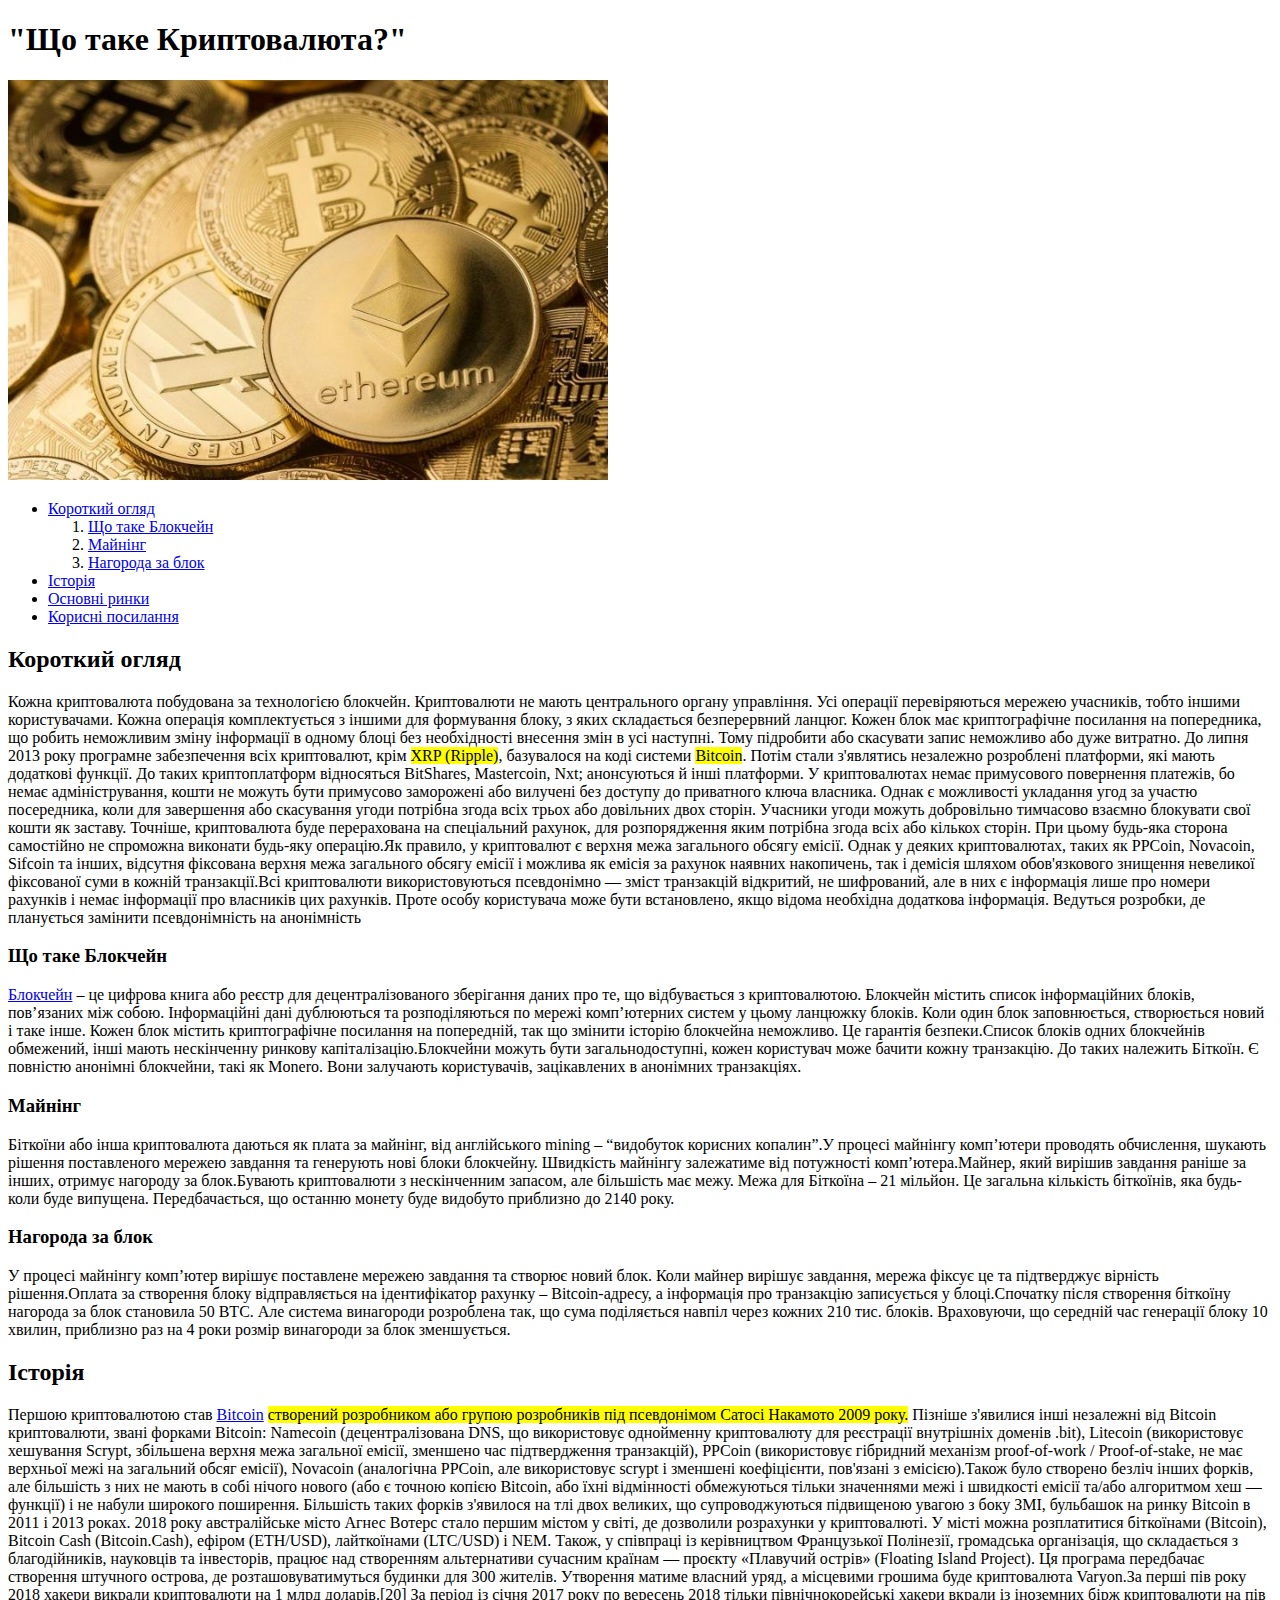
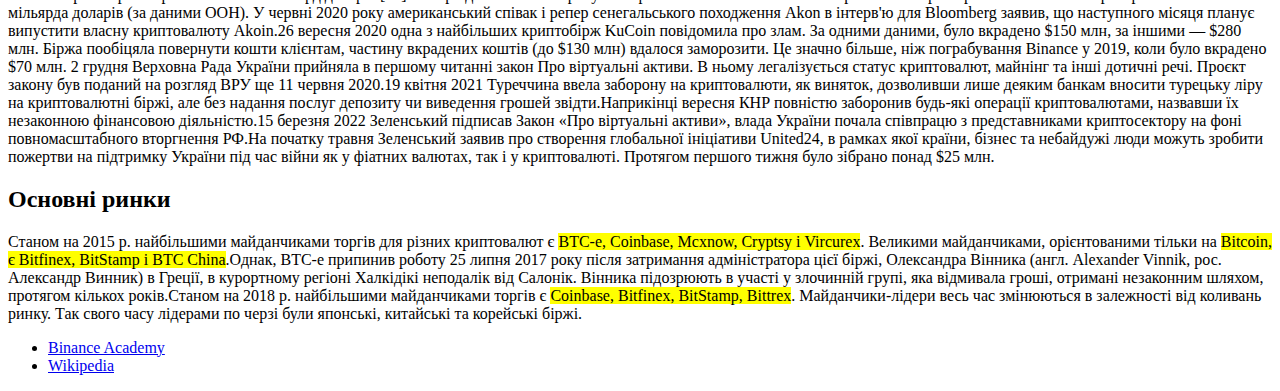
<file: lesson_02/index.html>
<!DOCTYPE html>
<html lang="UA">
<head>
	<meta charset="UTF-8">
	<meta name="viewport" content="width=device-width, initial-scale=1.0">
	<title>Lessons 2 - Знайомство з HTML</title>
</head>
<body>
	<header class="header">
		<div class="header__container">
			<h1 class="header__title">"Що таке Криптовалюта?"</h1>
			<img src="img/logo.jpeg" width="600" alt="logo">
			<nav class="header__nav">
				<ul class="header__nav-menu">
					<li>
						<a href="#shortview" >Короткий огляд</a>
						<ol>
							<li>
								<a href="#blockchain">Що таке Блокчейн</a>
							</li>
							<li>
								<a href="#maining">Майнінг</a>
							</li>
							<li>
								<a href="#forblock">Нагорода за блок</a>
							</li>
						</ol>
					</li>
					<li>
						<a href="#history">Історія</a>
					</li>
					<li>
						<a href="#market">Основні ринки</a>
					</li>
					<li>
						<a href="#footer">Корисні посилання</a>
					</li>
				</ul>
			</nav>
		</div>
	</header>
	<main class="main">
		<div class="main__container">
			<div class="main__text">
				<h2 class="main__text-title" id="shortview">Короткий огляд</h2>
				<p>Кожна криптовалюта побудована за технологією <span>блокчейн</span>. Криптовалюти не мають центрального органу управління. Усі операції перевіряються мережею учасників, тобто іншими користувачами. Кожна операція комплектується з іншими для формування блоку, з яких складається безперервний ланцюг. Кожен блок має криптографічне посилання на попередника, що робить неможливим зміну інформації в одному блоці без необхідності внесення змін в усі наступні. Тому підробити або скасувати запис неможливо або дуже витратно. До липня 2013 року програмне забезпечення всіх криптовалют, крім <mark>XRP (Ripple)</mark>, базувалося на коді системи <mark>Bitcoin</mark>. Потім стали з'являтись незалежно розроблені платформи, які мають додаткові функції. До таких криптоплатформ відносяться BitShares, Mastercoin, Nxt; анонсуються й інші платформи. У криптовалютах немає примусового повернення платежів, бо немає адміністрування, кошти не можуть бути примусово заморожені або вилучені без доступу до приватного ключа власника. Однак є можливості укладання угод за участю посередника, коли для завершення або скасування угоди потрібна згода всіх трьох або довільних двох сторін. Учасники угоди можуть добровільно тимчасово взаємно блокувати свої кошти як заставу. Точніше, криптовалюта буде перерахована на спеціальний рахунок, для розпорядження яким потрібна згода всіх або кількох сторін. При цьому будь-яка сторона самостійно не спроможна виконати будь-яку операцію.Як правило, у криптовалют є верхня межа загального обсягу емісії. Однак у деяких криптовалютах, таких як PPCoin, Novacoin, Sifcoin та інших, відсутня фіксована верхня межа загального обсягу емісії і можлива як емісія за рахунок наявних накопичень, так і демісія шляхом обов'язкового знищення невеликої фіксованої суми в кожній транзакції.Всі криптовалюти використовуються псевдонімно — зміст транзакцій відкритий, не шифрований, але в них є інформація лише про номери рахунків і немає інформації про власників цих рахунків. Проте особу користувача може бути встановлено, якщо відома необхідна додаткова інформація. Ведуться розробки, де планується замінити псевдонімність на анонімність
				</p>
				<div class="main__text-in">
					<h3 class="main__text-title-in" id="blockchain">Що таке Блокчейн</h3>
					<p>
						<a href="https://uk.wikipedia.org/wiki/%D0%91%D0%BB%D0%BE%D0%BA%D1%87%D0%B5%D0%B9%D0%BD" target="_blank">Блокчейн</a> – це цифрова книга або реєстр для децентралізованого зберігання даних про те, що відбувається з криптовалютою. Блокчейн містить список інформаційних блоків, пов’язаних між собою. Інформаційні дані дублюються та розподіляються по мережі комп’ютерних систем у цьому ланцюжку блоків. Коли один блок заповнюється, створюється новий і таке інше. Кожен блок містить криптографічне посилання на попередній, так що змінити історію блокчейна неможливо. Це гарантія безпеки.Список блоків одних блокчейнів обмежений, інші мають нескінченну ринкову капіталізацію.Блокчейни можуть бути загальнодоступні, кожен користувач може бачити кожну транзакцію. До таких належить Біткоїн. Є повністю анонімні блокчейни, такі як Monero. Вони залучають користувачів, зацікавлених в анонімних транзакціях.
					</p>
				</div>
				<div class="main__text-in">
					<h3 class="main__text-title-in" id="maining">Майнінг</h3>
					<p>Біткоїни або інша криптовалюта даються як плата за майнінг, від англійського mining – “видобуток корисних копалин”.У процесі майнінгу комп’ютери проводять обчислення, шукають рішення поставленого мережею завдання та генерують нові блоки блокчейну. Швидкість майнінгу залежатиме від потужності комп’ютера.Майнер, який вирішив завдання раніше за інших, отримує нагороду за блок.Бувають криптовалюти з нескінченним запасом, але більшість має межу. Межа для Біткоїна – 21 мільйон. Це загальна кількість біткоїнів, яка будь-коли буде випущена. Передбачається, що останню монету буде видобуто приблизно до 2140 року.
					</p>
				</div>
				<div class="main__text-in">
					<h3 class="main__text-title-in" id="forblock">Нагорода за блок</h3>
					<p>У процесі майнінгу комп’ютер вирішує поставлене мережею завдання та створює новий блок. Коли майнер вирішує завдання, мережа фіксує це та підтверджує вірність рішення.Оплата за створення блоку відправляється на ідентифікатор рахунку – Bitcoin-адресу, а інформація про транзакцію записується у блоці.Спочатку після створення біткоїну нагорода за блок становила 50 BTC. Але система винагороди розроблена так, що сума поділяється навпіл через кожних 210 тис. блоків. Враховуючи, що середній час генерації блоку 10 хвилин, приблизно раз на 4 роки розмір винагороди за блок зменшується.
					</p>
				</div>
			</div>
			<div class="main__text">
				<h2 class="main__text-title" id="history">Історія</h2>
				<p>
					Першою криптовалютою став <a href="https://uk.wikipedia.org/wiki/%D0%91%D1%96%D1%82%D0%BA%D0%BE%D0%B9%D0%BD" target="_blank">Bitcoin</a> <mark>створений розробником або групою розробників під псевдонімом Сатосі Накамото 2009 року.</mark> Пізніше з'явилися інші незалежні від Bitcoin криптовалюти, звані форками Bitcoin: Namecoin (децентралізована DNS, що використовує однойменну криптовалюту для реєстрації внутрішніх доменів .bit), Litecoin (використовує хешування Scrypt, збільшена верхня межа загальної емісії, зменшено час підтвердження транзакцій), PPCoin (використовує гібридний механізм proof-of-work / Proof-of-stake, не має верхньої межі на загальний обсяг емісії), Novacoin (аналогічна PPCoin, але використовує scrypt і зменшені коефіцієнти, пов'язані з емісією).Також було створено безліч інших форків, але більшість з них не мають в собі нічого нового (або є точною копією Bitcoin, або їхні відмінності обмежуються тільки значеннями межі і швидкості емісії та/або алгоритмом хеш — функції) і не набули широкого поширення. Більшість таких форків з'явилося на тлі двох великих, що супроводжуються підвищеною увагою з боку ЗМІ, бульбашок на ринку Bitcoin в 2011 і 2013 роках. 2018 року австралійське місто Агнес Вотерс стало першим містом у світі, де дозволили розрахунки у криптовалюті. У місті можна розплатитися біт­ко­їнами (Bitcoin), Bitcoin Cash (Bitcoin.​Cash), ефіром (ETH/USD), лайт­коїнами (LTC/USD) і NEM. Також, у співпраці із керівництвом Французької Полінезії, громадська організація, що складається з благодійників, науковців та інвесторів, працює над створенням альтернативи сучасним країнам — проєкту «Плавучий острів» (Floating Island Project). Ця програма передбачає створення штучного острова, де розташовуватимуться будинки для 300 жителів. Утворення матиме власний уряд, а місцевими грошима буде криптовалюта Varyon.За перші пів року 2018 хакери викрали криптовалюти на 1 млрд доларів.[20] За період із січня 2017 року по вересень 2018 тільки північнокорейські хакери вкрали із іноземних бірж криптовалюти на пів мільярда доларів (за даними ООН). У червні 2020 року американський співак і репер сенегальського походження Akon в інтерв'ю для Bloomberg заявив, що наступного місяця планує випустити власну криптовалюту Akoin.26 вересня 2020 одна з найбільших криптобірж KuCoin повідомила про злам. За одними даними, було вкрадено $150 млн, за іншими — $280 млн. Біржа пообіцяла повернути кошти клієнтам, частину вкрадених коштів (до $130 млн) вдалося заморозити. Це значно більше, ніж пограбування Binance у 2019, коли було вкрадено $70 млн. 2 грудня Верховна Рада України прийняла в першому читанні закон Про віртуальні активи. В ньому легалізується статус криптовалют, майнінг та інші дотичні речі. Проєкт закону був поданий на розгляд ВРУ ще 11 червня 2020.19 квітня 2021 Туреччина ввела заборону на криптовалюти, як виняток, дозволивши лише деяким банкам вносити турецьку ліру на криптовалютні біржі, але без надання послуг депозиту чи виведення грошей звідти.Наприкінці вересня КНР повністю заборонив будь-які операції криптовалютами, назвавши їх незаконною фінансовою діяльністю.15 березня 2022 Зеленський підписав Закон «Про віртуальні активи», влада України почала співпрацю з представниками криптосектору на фоні повномасштабного вторгнення РФ.На початку травня Зеленський заявив про створення глобальної ініціативи United24, в рамках якої країни, бізнес та небайдужі люди можуть зробити пожертви на підтримку України під час війни як у фіатних валютах, так і у криптовалюті. Протягом першого тижня було зібрано понад $25 млн.
				</p>
			</div>
			<div class="main__text">
				<h2 class="main__text-title" id="market">Основні ринки</h2>
				<p>
					Станом на 2015 р. найбільшими майданчиками торгів для різних криптовалют є <mark>BTC-e, Coinbase, Mcxnow, Cryptsy і Vircurex</mark>. Великими майданчиками, орієнтованими тільки на <mark>Bitcoin, є Bitfinex, BitStamp і BTC China</mark>.Однак, BTC-e припинив роботу 25 липня 2017 року після затримання адміністратора цієї біржі, Олександра Вінника (англ. Alexander Vinnik, рос. Александр Винник) в Греції, в курортному регіоні Халкідікі неподалік від Салонік. Вінника підозрюють в участі у злочинній групі, яка відмивала гроші, отримані незаконним шляхом, протягом кількох років.Станом на 2018 р. найбільшими майданчиками торгів є <mark>Coinbase, Bitfinex, BitStamp, Bittrex</mark>. Майданчики-лідери весь час змінюються в залежності від коливань ринку. Так свого часу лідерами по черзі були японські, китайські та корейські біржі.
				</p>
			</div>
		</div>
	</main>
	<footer class="footer" id="footer">
		<div class="footer__container">
			<ul class="footer__list">
				<li>
					<a href="https://academy.binance.com/uk/articles/what-is-a-cryptocurrency" target="_blank">Binance Academy</a>
				</li>
				<li>
					<a href="https://uk.wikipedia.org/wiki/%D0%9A%D1%80%D0%B8%D0%BF%D1%82%D0%BE%D0%B2%D0%B0%D0%BB%D1%8E%D1%82%D0%B0" target="_blank"> Wikipedia</a>
				</li>
			</ul>
		</div>
	</footer>
</body>
</html>
</file>
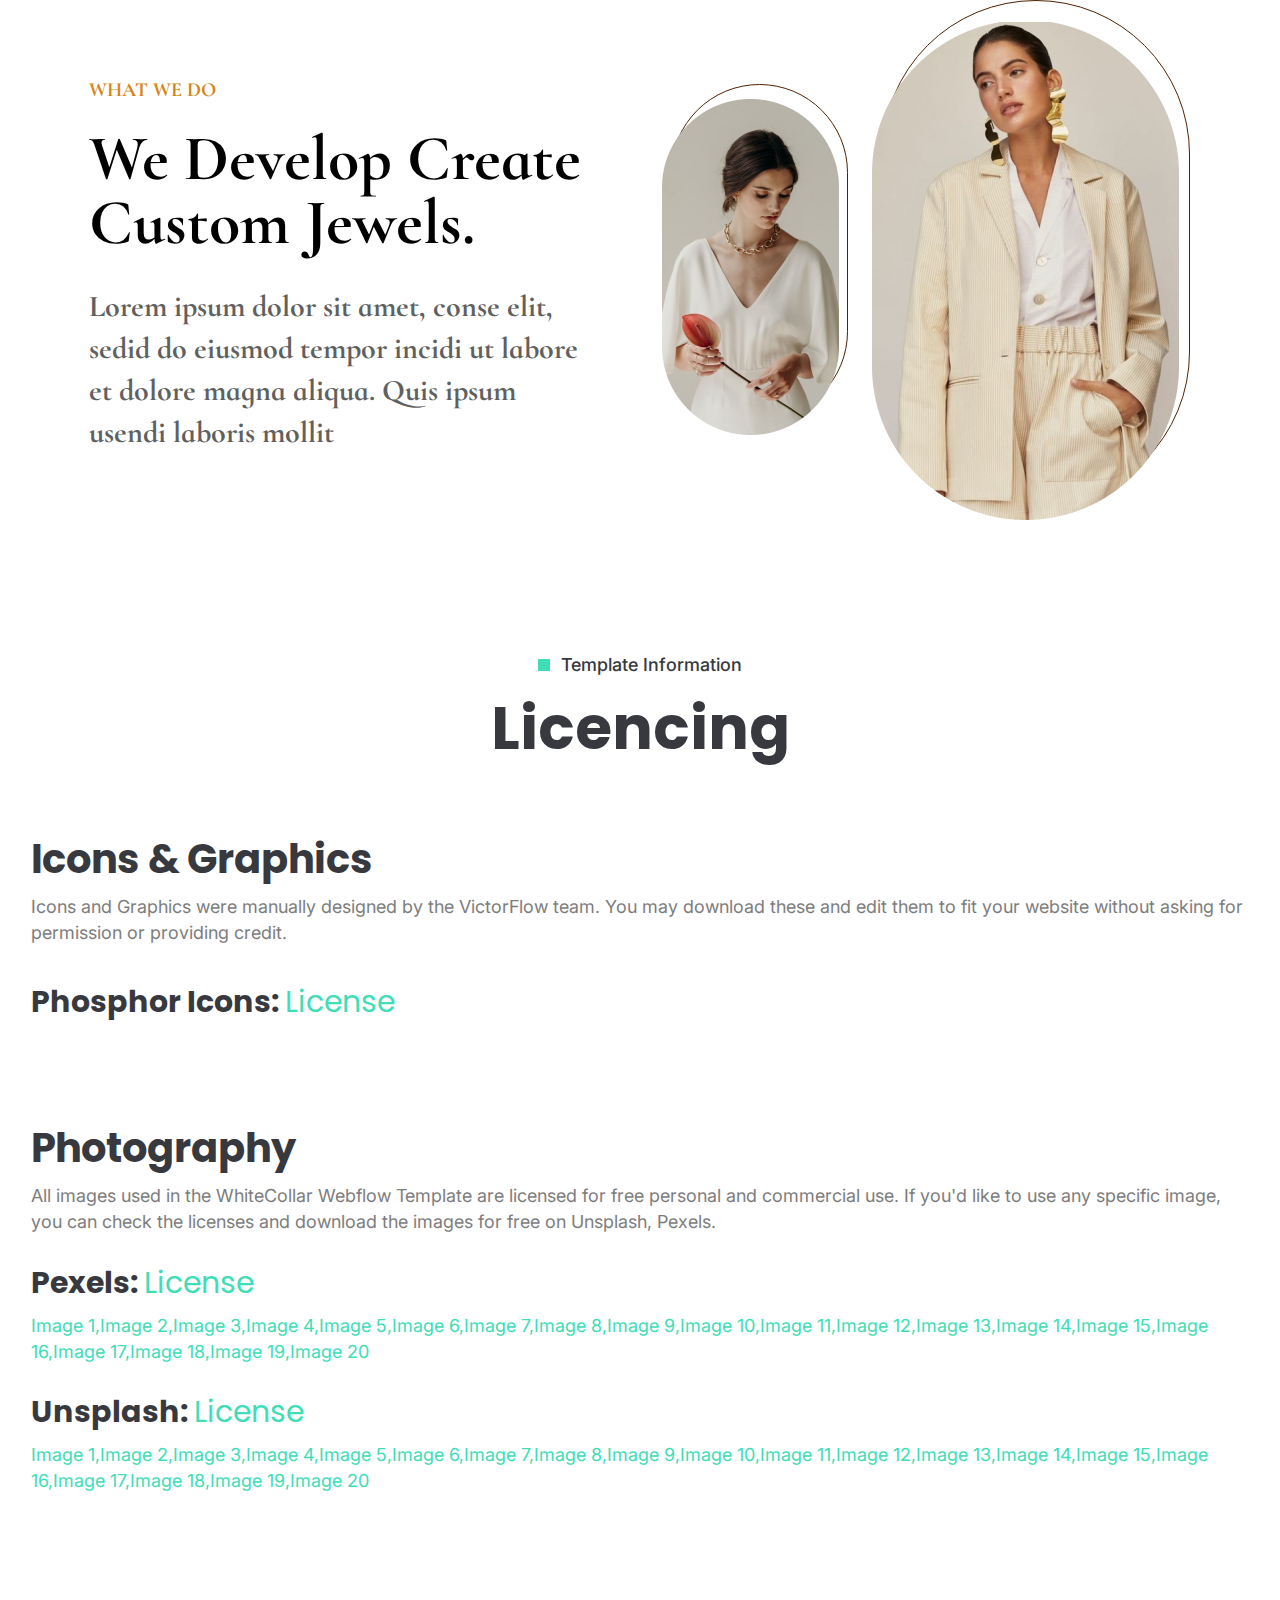
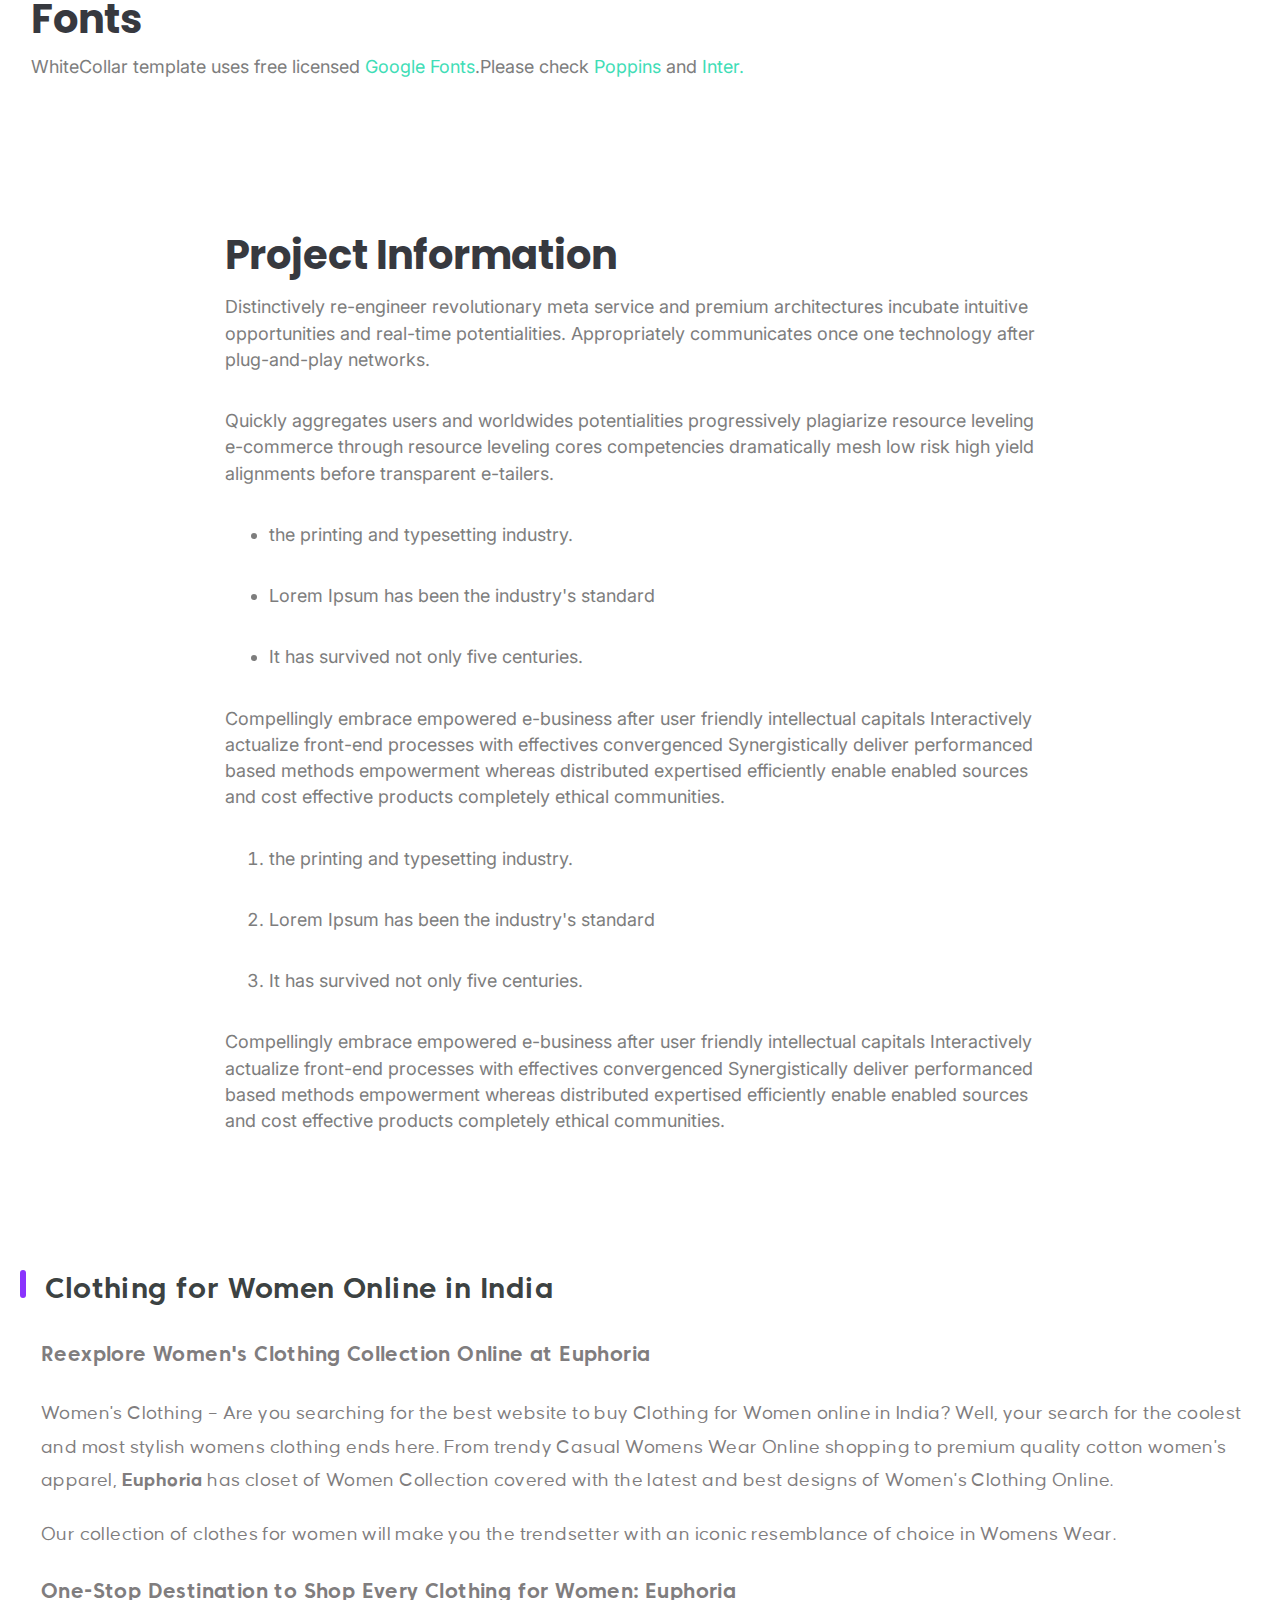
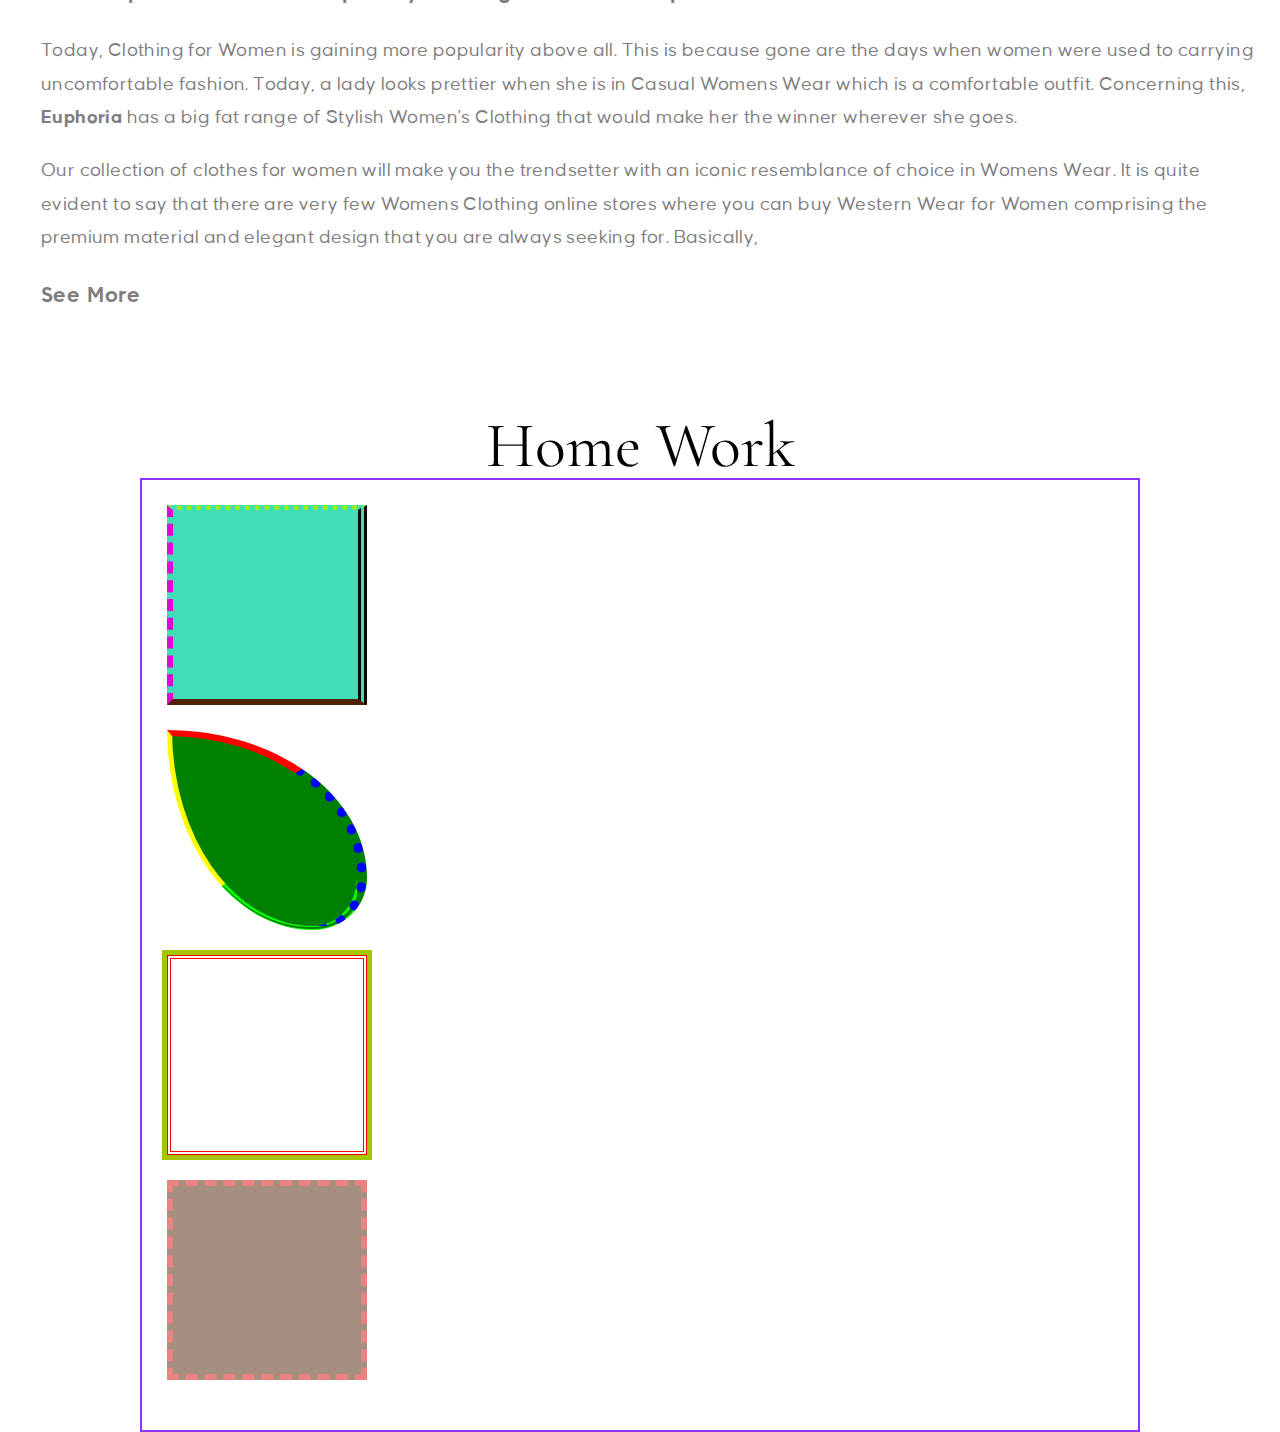
<file: lesson_07/index.html>
<!DOCTYPE html>
<html lang="en">
<head>
	<meta charset="UTF-8">
	<meta name="viewport" content="width=device-width, initial-scale=1.0">
	<link rel="stylesheet" href="css/style.css">
	<title>lesson_07</title>
</head>
<body>
	<header></header>
	<main>
		<!-- part0 -->
		<div class="jewellery">
			<div class="jewelery__content">
				<h2 class="jewellery__subtitle"> WHAT WE DO</h2>
				<h1 class="jewellery__title">We Develop Create Custom Jewels.</h1>
				<div class="jewellery__text">
					<p>
						Lorem ipsum dolor sit amet, conse elit, sedid do eiusmod tempor incidi ut labore et dolore magna aliqua. Quis ipsum usendi laboris mollit
					</p>
				</div>
			</div>
			<div class="jewellery__image">
				<div class="jewellery__image-blocksm">
					<img class="imagesm" src="img/women1.png" alt="women in dress">
				</div>
				<div class="jewellery__image-blockbg">
					<img class="imagebg" src="img/women2.png" alt="women in dress">
				</div>
			</div>
		</div>
		<!-- part1 -->
		<div class="licencing">
			<div class="licencin__box">
				<h4 class="licencing__text">
					 <span class="licencing__color-box"></span>
					 Template Information
					</h4>
				<h1 class="licencing__title">Licencing</h1>
			</div>
			<div class="licencing__section">
					<div class=" licensing__ic-gr">
						<h2 class="licencin__section-title">Icons & Graphics</h2>
						<div class="licencing__section-text">
							<p>Icons and Graphics were manually designed by the VictorFlow team. You may download these and edit them to fit your website without asking for permission or providing credit.
							</p>
						</div>
					</div>
				<h3 class="licencing__section-subtitle">
					Phosphor Icons: <span class="link"> License</span>
				</h3>
			</div>
			<div class="licencing__section">
				<div class="licencing__ph-hy">
					<h2 class="licencin__section-title">Photography</h2>
					<div class="licencing__section-text">
						<p>All images used in the WhiteCollar Webflow Template are licensed for free personal and commercial use. If you'd like to use any specific image, you can check the licenses and download the images for free on Unsplash, Pexels.
						</p>
					</div>
				</div>
				<div class="licencin__section-item">
					<h3 class="licencing__section-subtitle">
						Pexels: <span class="link">License</span>
					</h3>
					<div class="color-text">
						<p>Image 1,Image 2,Image 3,Image 4,Image 5,Image 6,Image 7,Image 8,Image 9,Image 10,Image 11,Image 12,Image 13,Image 14,Image 15,Image 16,Image 17,Image 18,Image 19,Image 20</p>
					</div>
				</div>
				<div class="licencin__section-item">
					<h3 class="licencing__section-subtitle">
						Unsplash: <span class="link">License</span>
					</h3>
					<div class="color-text">
						<p>Image 1,Image 2,Image 3,Image 4,Image 5,Image 6,Image 7,Image 8,Image 9,Image 10,Image 11,Image 12,Image 13,Image 14,Image 15,Image 16,Image 17,Image 18,Image 19,Image 20</p>
				</div>
				</div>
			</div>
			<div class="licencing__section">
				<div class="licencing__font">
					<h2 class="licencin__section-title">Fonts</h2>
						<div class="licencing__section-text">
							<p>WhiteCollar template uses free licensed <a target="_blank" href="" class="link">Google Fonts</a>.Please check <a target="_blank" href="" class="link">Poppins</a> and <a target="_blank" href="" class="link">Inter.</a>
							</p>
						</div>
				</div>
			</div>
		</div>
		<!-- part2 -->
		<div class="project">
			<h1 class="project__title">Project Information</h1>
			<div class="project__content">
				<div class="project__text">
					<p>Distinctively re-engineer revolutionary meta service  and premium architectures incubate intuitive opportunities and real-time potentialities. Appropriately communicates once one technology after plug-and-play networks.</p>
					<p>Quickly aggregates users and worldwides potentialities progressively  plagiarize resource leveling e-commerce through resource leveling cores competencies dramatically mesh low risk high yield alignments before transparent e-tailers.</p>
				</div>
				<ul class="project__list">
					<li class="project__list-item">the printing and typesetting industry.</li>
					<li class="project__list-item">Lorem Ipsum has been the industry's standard</li>
					<li class="project__list-item">It has survived not only five centuries.</li>
				</ul>
				<div class="project__text">
					<p>Compellingly embrace empowered e-business after user friendly intellectual capitals Interactively actualize front-end processes with effectives convergenced Synergistically deliver performanced based methods empowerment whereas distributed expertised efficiently enable enabled sources and cost effective products completely ethical communities.</p>
				</div>
				<ol class="project__list">
					<li class="project__list-item">the printing and typesetting industry.</li>
					<li class="project__list-item">Lorem Ipsum has been the industry's standard</li>
					<li class="project__list-item">It has survived not only five centuries.</li>
				</ol>
				<div class="project__text">
					<p>Compellingly embrace empowered e-business after user friendly intellectual capitals Interactively actualize front-end processes with effectives convergenced Synergistically deliver performanced based methods empowerment whereas distributed expertised efficiently enable enabled sources and cost effective products completely ethical communities.</p>
				</div>
			</div>
		</div>
		<!-- part3 -->
		<div class="clothing">
			<div class="clothing__title">
				<div class="clothing__title-rect"></div>
				<h1 class="clothing__title-text"> Clothing for Women Online in India</h1>
			</div>
			<div class="clothing__content">
				<h2 class="clothing__content-subtitle">Reexplore Women's Clothing Collection Online at Euphoria</h2>
				<div class="clothing__content-text">
					<p>
						Women's Clothing – Are you searching for the best website to buy Clothing for Women online in India? Well, your search for the coolest and most stylish womens clothing ends here. From trendy Casual Womens Wear Online shopping to premium quality cotton women's apparel, <b>Euphoria</b> has closet of Women Collection covered with the latest and best designs of Women's Clothing Online.
					</p>
					<p>
						Our collection of clothes for women will make you the trendsetter with an iconic resemblance of choice in Womens Wear. 
					</p>
				</div>
				<h2 class="clothing__content-subtitle">One-Stop Destination to Shop Every Clothing for Women: Euphoria</h2>
				<div class="clothing__content-text">
					<p>
						Today, Clothing for Women is gaining more popularity above all. This is because gone are the days when women were used to carrying uncomfortable fashion. Today, a lady looks prettier when she is in Casual Womens Wear which is a comfortable outfit. Concerning this, <b>Euphoria</b> has a big fat range of Stylish Women's Clothing that would make her the winner wherever she goes. 
					</p>
					<p>
						Our collection of clothes for women will make you the trendsetter with an iconic resemblance of choice in Womens Wear. It is quite evident to say that there are very few Womens Clothing online stores where you can buy Western Wear for Women comprising the premium material and elegant design that you are always seeking for. Basically, 
					</p>
				</div>
				<a href="#!" class="see-more">See More </a>
			</div>
		</div>
		<!-- hometask -->
		<div class="task">
			<h1 class="task__title"> Home Work</h1>
			<div class="task__content">
				<div class="task__box1"></div>
				<div class="task__box2"></div>
				<div class="task__box3"></div>
				<div class="task__box4"></div>
			</div>
		</div>
	</main>
	<footer></footer>	
</body>
</html>
</file>
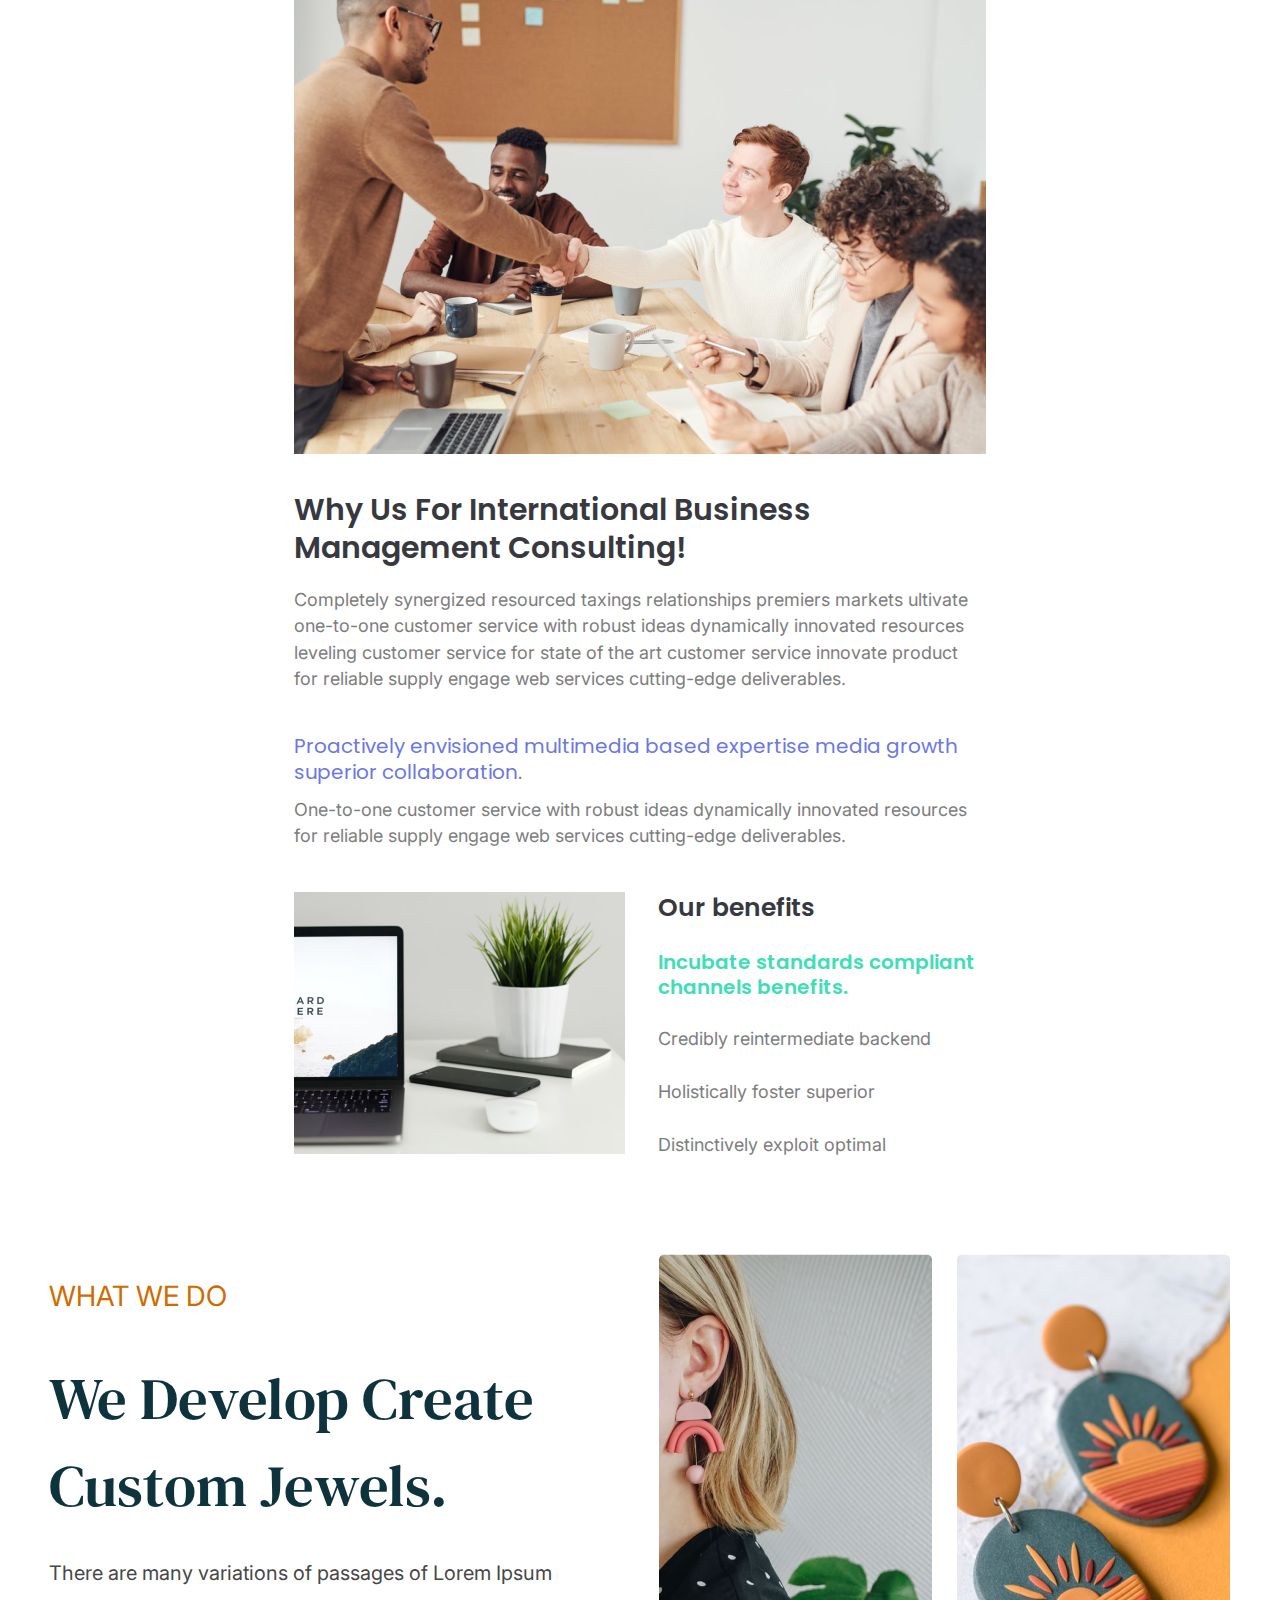
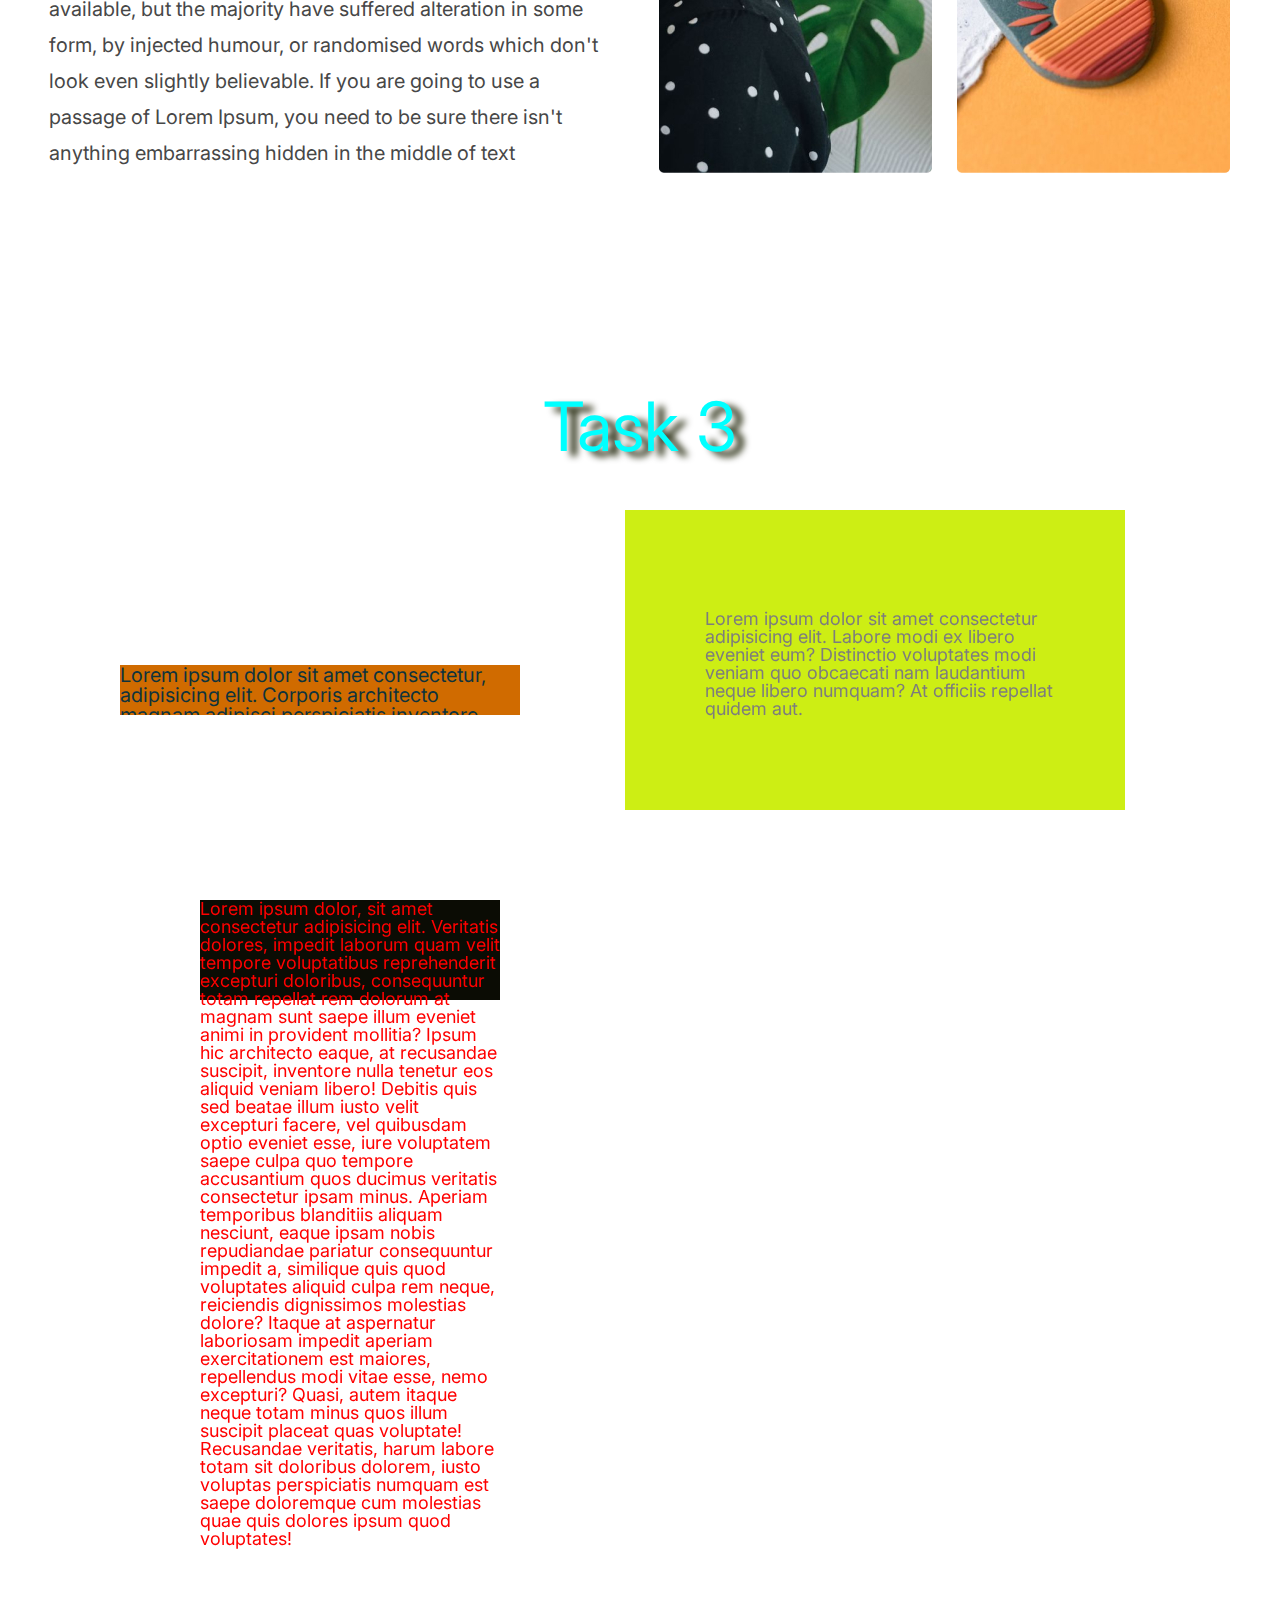
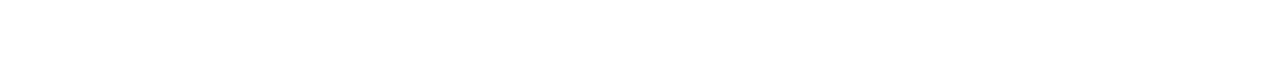
<file: lesson_6/index.html>
<!DOCTYPE html>
<html lang="en">
<head>
	<meta charset="UTF-8">
	<meta name="viewport" content="width=device-width, initial-scale=1.0">
	<link rel="stylesheet" href="css/style.css">
	<title>lesson_06</title>
</head>
<body>
	<header></header>
	<main class="main">
		<div class="task-1">
			<div class="consulting">
				<img src="img/company.jpg" alt="logo" class="consulting__logo">
				<h1 class="consulting__title title">
					Why Us For International Business Management Consulting!
				</h1>
				<div class="consulting__text">
					<p>Completely synergized resourced taxings relationships premiers markets ultivate one-to-one customer service with robust ideas dynamically innovated resources leveling customer service for state of the art customer service innovate product for reliable supply engage web services cutting-edge deliverables.</p>
				</div>
				<h2 class="consulting__subtitle title">
					Proactively envisioned multimedia based expertise media growth superior collaboration.
				</h2>
				<div class="consulting__text">
					<p>One-to-one customer service with robust ideas dynamically innovated resources for reliable supply engage web services cutting-edge deliverables.</p>
				</div>
			</div>
			<div class="about-benefits">
				<img src="img/laptop.jpg" alt="laptop" class="about-benefits-img">
				<div class="benefits">
					<h2 class="benefits__title title">
						Our benefits
					</h2>
					<h3 class="benefits__subtitle title">
						Incubate standards compliant channels benefits.
					</h3>
					<ul class="benefits__list ">
						<li>Credibly reintermediate backend</li>
						<li>Holistically foster superior</li>
						<li>Distinctively exploit optimal</li>
					</ul>
				</div>
			</div>
		</div>
		<div class="task-2">
			<div class="what-we-do">
				<div class="about">
					<h1 class="about__title">
						WHAT WE DO
					</h1>
					<h2 class="about__subtitle">
						We Develop Create Custom Jewels.
					</h2>
					<div class="about__text">
						<p>There are many variations of passages of Lorem Ipsum available, but the majority have suffered alteration in some form, by injected humour, or randomised words which don't look even slightly believable. If you are going to use a passage of Lorem Ipsum, you need to be sure there isn't anything embarrassing hidden in the middle of text</p>
					</div>
				</div>
				<img src="img/01.jpg" alt="first_image" class="about__img1">
				<img src="img/02.jpg" alt="second_image" class="about__img2">
			</div>
		</div>
		<div class="task">
			<h2 class="task__title"> Task 3 </h2>
			<div class="task__exemple-1">
				<p>Lorem ipsum dolor sit amet consectetur, adipisicing elit. Corporis architecto magnam adipisci perspiciatis inventore veniam numquam voluptas, eius pariatur suscipit nam non culpa asperiores ducimus sunt, quasi quae cum unde. Veritatis sint numquam alias optio officia magni quia ipsam unde ad quis, nihil, fuga odio! Voluptas omnis delectus obcaecati perferendis!</p>
			</div>
			<div class="task__exemple-2">
				<p>Lorem ipsum dolor sit amet consectetur adipisicing elit. Labore modi ex libero eveniet eum? Distinctio voluptates modi veniam quo obcaecati nam laudantium neque libero numquam? At officiis repellat quidem aut.</p>
			</div>
			<div class="task__exemple-3">
				<p>Lorem ipsum dolor, sit amet consectetur adipisicing elit. Veritatis dolores, impedit laborum quam velit tempore voluptatibus reprehenderit excepturi doloribus, consequuntur totam repellat rem dolorum at magnam sunt saepe illum eveniet animi in provident mollitia? Ipsum hic architecto eaque, at recusandae suscipit, inventore nulla tenetur eos aliquid veniam libero! Debitis quis sed beatae illum iusto velit excepturi facere, vel quibusdam optio eveniet esse, iure voluptatem saepe culpa quo tempore accusantium quos ducimus veritatis consectetur ipsam minus. Aperiam temporibus blanditiis aliquam nesciunt, eaque ipsam nobis repudiandae pariatur consequuntur impedit a, similique quis quod voluptates aliquid culpa rem neque, reiciendis dignissimos molestias dolore? Itaque at aspernatur laboriosam impedit aperiam exercitationem est maiores, repellendus modi vitae esse, nemo excepturi? Quasi, autem itaque neque totam minus quos illum suscipit placeat quas voluptate! Recusandae veritatis, harum labore totam sit doloribus dolorem, iusto voluptas perspiciatis numquam est saepe doloremque cum molestias quae quis dolores ipsum quod voluptates!</p>
			</div>
		</div>
	</main>
	<footer></footer>	
</body>
</html>
</file>
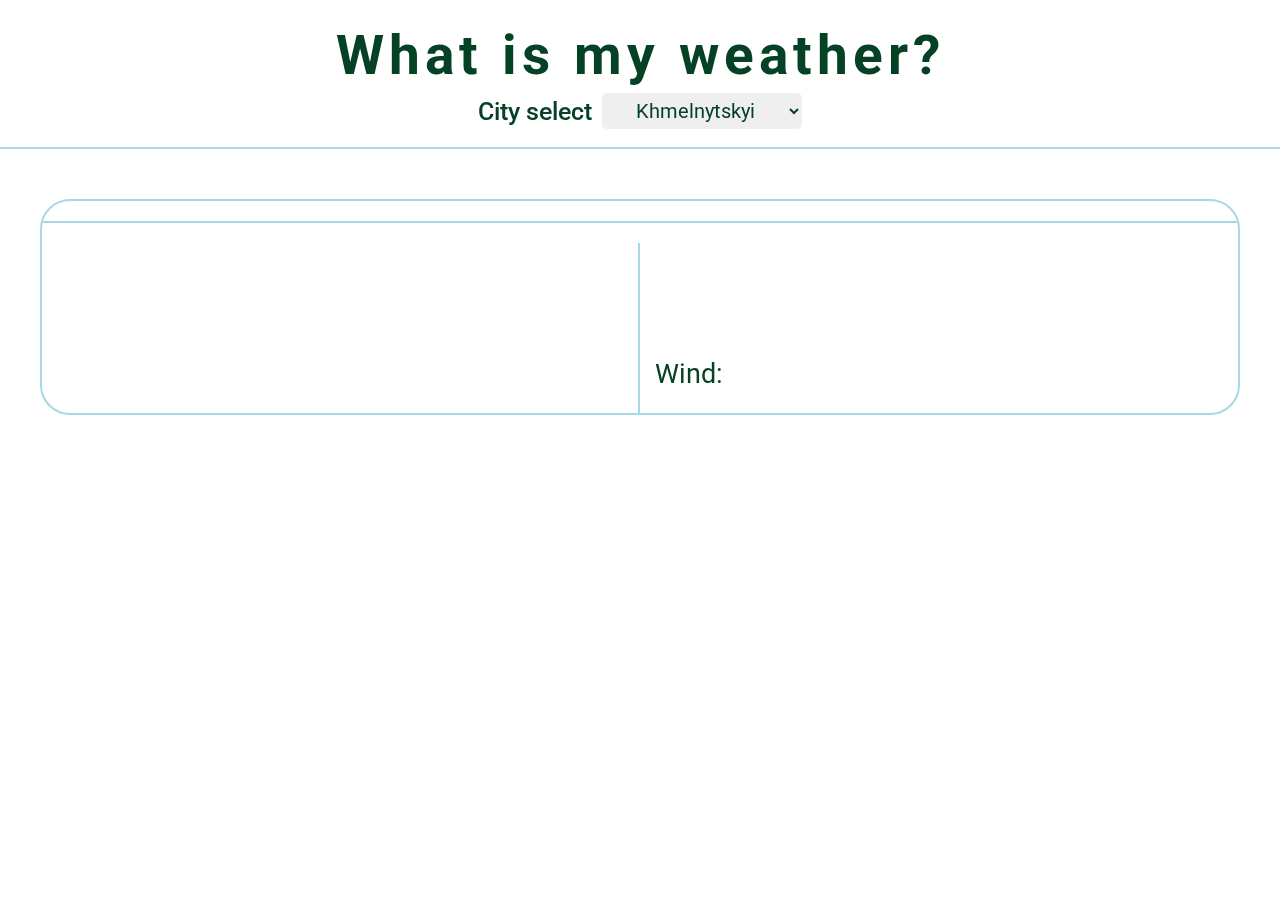
<file: unit_14/index.html>
<!DOCTYPE html>
<html lang="en">

<head>
	<meta charset="UTF-8">
	<meta name="viewport" content="width=device-width, initial-scale=1.0">
	<meta http-equiv="X-UA-Compatible" content="ie=edge">
	<link rel="stylesheet" href="css/style.css">
	<title>Unit 14</title>
</head>

<body class="body">
	<div class="wrapper">
		<header class="header">
			<div class="header__container">
				<h1 class="title">
					What is my weather?
				</h1>
				<div class="select">
					<span>City select</span>
					<select id="city"> </select>
				</div>
			</div>
		</header>
		<main class="main">
			<div class="main__container">
				<div class="weather">
					<h2 class="weather__title"></h2>
					<div class="item">
						<div class="item__temp"></div>
						<div class="item__icon"></div>
						<div class="item__description"></div>
					</div>
					<ul class="data">
						<li class="data__max-temp"></li>
						<li class="data__min-temp"></li>
						<li class="data__humid"></li>
						<li class="data__pressure"></li>
						<li class="data__wind">Wind:
							<div class="wind">
								<div class="wind__speed"></div>
								<div class="wind__deg"></div>
							</div>
						</li>

					</ul>
				</div>

			</div>
		</main>
		<footer class="footer"></footer>
	</div>
	<script src="unit_14.js"></script>
</body>

</html>
</file>
<file: lesson_07/css/style.css>
@import url("reset.css");
@import url("fonts.css");
@import url("https://fonts.googleapis.com/css?family=Inter:regular,500&display=swap");
@import url("https://fonts.googleapis.com/css?family=Poppins:regular,700&display=swap");
@import url("https://fonts.googleapis.com/css?family=Cormorant+Infant:700&display=swap");


/* part0 */

.jewellery {
	font-family: "Cormorant Infant", serif;
	max-width: 1103px;
	margin: 0 auto;
}
.jewelery__content {
	display: inline-block;
	vertical-align: middle;
	margin-right: 75px;
}
.jewellery__subtitle {
	color: #D58417;
	font-size: 20px;
	font-weight: 700;
	text-transform: uppercase;
	margin-bottom: 27px;
}
.jewellery__title {
	font-size: 64px;
	font-weight: 700;
	max-width: 503px;
	margin-bottom: 31px;
}
.jewellery__text {
	color: #606060;
	font-weight: 700;
	font-size: 30px;
	line-height: 1.4;
	max-width: 489px;
}
.jewellery__image {
	display: inline-block;
	max-width: 525px;
	max-height: 520px;
}
.jewellery__image-blocksm {
	display: inline-block;
	width: 177px;
	height: 336px;
	margin-right: 30px;
	border-radius: 235px;
	border: 1px solid #502203;
}	

.jewellery__image-blockbg {
	display: inline-block;
	width: 308px;
	height: 506px;
	border-radius: 235px;
	border: 1px solid #502203;
}

.imagesm {
	vertical-align: middle;
	margin: 0 0 0 -10px;
	padding: 14px 0 ;
}

.imagebg {
	vertical-align: middle;
	margin: 0 0 0 -11px;
	padding: 19px 0 13px 0;
}

/* part1 */

.licencing {
	max-width: 1218px;
	margin: 150px auto;
	font-family: 'Inter', sans-serif;
	font-size: 18px;
	color: #7D7D7D;
}

.licencin__box {
	margin-bottom: 70px;
	text-align: center;
}

.licencing__color-box {
	display: inline-block;
	width: 12px;
	height: 12px;
	background: #40DDB6;
	margin-right: 6px;

}

.licencing__text {
	margin-bottom: 18px;
	font-weight: 500;
	color: #37393F;
}
.licencing__title {
	font-family: 'Poppins', sans-serif;
	color: #37393F;
	font-size: 60px;
	font-weight: 700;
	line-height: 1.21;
}

.licencing__section {
	margin-bottom: 100px;
}

.licensing__ic-gr {
	margin-bottom: 32px;
}


.licencin__section-title {
	font-family: 'Poppins', sans-serif;
	color: #37393F;
	font-size: 40px;
	font-weight: 700;
	line-height: 1.21;
	margin-bottom: 11px;
}
.licencing__section-text {
	line-height: 1.4618;
}

.licencin__section-item {
	margin-top: 24px;
}
.licencing__section-subtitle {
	font-family: 'Poppins', sans-serif;
	color: #37393F;
	font-size: 30px;
	font-weight: 700;
	margin-bottom: 8px;
	line-height: 1.5;
}

.link {
	color: #40DDB6;
	font-weight: 400;
}

.color-text {
	color: #40DDB6;
	line-height: 1.4618;
}

/* part 2 */

.project {
	max-width: 830px;
	margin: 0 auto 100px;
	font-family: 'Inter', sans-serif;
	font-size: 18px;
	color: #7D7D7D;
}
.project__title {
	color: #37393F;
	font-family: 'Poppins', sans-serif;
	font-size: 40px;
	font-weight: 700;
	line-height: 1.27;
	margin-bottom: 13px; 
}
.project__content {
	line-height: 1.46;
}
.project__text  p{
	padding-bottom: 35px;
}

.project__list {
padding-left: 44px;
}

.project__list-item {
	list-style: inherit;
	padding-bottom: 35px;
}

/* part3 */

.clothing {
	font-family: "Causten";
	line-height: 1.67;
	font-size: 20px;
	letter-spacing: 0.4px;
	color: #807D7E;
	margin: 0 auto 100px;
	max-width: 1240px;
}

.clothing__title {
	margin-bottom: 30px;
	vertical-align: top;
}

.clothing__title-text {
	display: inline-block;
	font-family: "CoreSansC-65Bold";
	font-size: 28px;
	font-weight: 600;
	line-height: 1.2;
	color: #3C4242;
}
.clothing__title-rect {
	display: inline-block;
	width: 6px;
	height: 28px;
	border-radius: 10px;
	background: #8A33FD;
	margin-right: 15px;
}

.clothing__content {
	padding-left: 21px;
}

.clothing__content-subtitle {
	font-family: "CoreSansC-65Bold";
	letter-spacing: 0.4px;
	margin-bottom: 25px;
}
.clothing__content-text p{
	letter-spacing: 0.4px;
	padding-bottom: 20px;
}

.clothing__content-text p:last-child {
	padding-bottom: 25px;
}
.see-more {
	color: #807D7E;
	font-family: "CoreSansC-65Bold";
	letter-spacing: 0.4px;
}

.task {
	text-align: center;
	max-width: 1200px;
	margin: 0 auto;
}
.task__title {
	font-family: "Cormorant Infant", serif;
	font-size: 64px;
}
.task__content {
	margin: 0 auto;
	max-width: 1000px;
	border:2px solid #8A33FD;
	padding: 25px;
}
.task__box1 {
	width: 200px;
	height: 200px;
	margin-bottom: 25px;
	border-bottom: 6px solid #502203;
	border-top: 5px dotted #99f10b;
	border-right: 9px double #130801;
	border-left: 6px dashed #df06d4;
	background: #40DDB6;
}
.task__box2 {
	width: 200px;
	height: 200px;
	margin-bottom: 25px;
	border-top: 6px solid red;
	border-right: 10px dotted blue;
	border-bottom: 4px double rgb(11, 252, 3);
	border-left: 5px solid yellow;
	border-radius: 0% 100% 27% 73% / 0% 74% 26% 100% ;
	background: green;
}
.task__box3 {
	width: 200px;
	height: 200px;
	margin-bottom: 25px;
	border: 4px double red;
	outline: 5px solid rgb(168, 196, 9);
	
}
.task__box4 {
	width: 200px;
	height: 200px;
	margin-bottom: 25px;
	border: 6px dashed rgb(221, 7, 7);
	background: #502203;
	opacity: 0.5;
}
</file>
<file: lesson_6/css/style.css>
@import url("reset.css");

@import url("https://fonts.googleapis.com/css?family=Inter:regular&display=swap");
@import url("https://fonts.googleapis.com/css?family=Poppins:600&display=swap");
@import url("https://fonts.googleapis.com/css?family=DM+Serif+Text:regular&display=swap");

body {
	font-family: 'Inter', sans-serif;
	font-size: 18px;
	color: #7D7D7D;
}

.title {
	font-family: 'Poppins', sans-serif;
	color: #37393F;
	line-height: 1.27;
}

/* task-1 */
.task-1 {
	width: 692px;
	margin: 0 auto 100px;
}

.consulting {
	margin-bottom: 40px;
}

.consulting__logo {
	margin-bottom: 37px;

}
.consulting__title {
	font-size: 30px;
	font-weight: 600;
	text-transform: capitalize;
	margin-bottom: 20px;
}

.consulting__text {
	color: #7D7D7D;
	margin-bottom: 42px;
	line-height: 1.4618;
}

.consulting__subtitle {
	color: #6B77E5;
	font-size: 20px;
	margin-bottom: 12px;
}

.about-benefits-img {
	vertical-align: top;
}

.benefits {
	display: inline-block;
	width: 50%;
	padding-left: 28px;
}

.benefits__title {
	font-size: 25px;
	font-weight: 600;
	margin-bottom: 26px;
}
.benefits__subtitle {
	color: #40DDB6;
	font-weight: 600;
	font-size: 20px;
	margin-bottom: 30px;
}

.benefits__list li {
	margin-bottom: 35px;
}

.benefits__list li:last-child {
	margin-bottom: 0;
}
/* task-2 */
.what-we-do {
	margin: 0 auto;
	width: 1182px;
	height: 518px;
}

.about {
	display: inline-block;
	width: 48%;
	margin-right: 38px;
	padding-top: 28px;
}
.about__title {
	font-family: 'Inter', sans-serif;
	color: #D06B00;
	text-transform: uppercase;
	font-size: 28px;
	margin-bottom: 46px;
}
.about__subtitle {
	font-family: 'DM Serif Text', sans-serif;
	font-size: 59px;
	line-height: 1.47;
	color: #0E333D;
	margin-bottom: 25px;
}
.about__text {
	color: #474747;
	line-height: 1.80;
	font-size: 20px;
}
.about__img1 {
	margin-right: 20px;
}

/* task */

.task {
	margin: 100px auto;
	padding: 120px;
}

.task__title {
	margin-bottom: 50px;
	text-align: center;
	text-shadow:10px 5px 7px #1a1f02;
	font-size: 68px;
	color: aqua;
}
.task__exemple-1 {
	font-size: 20px;
	width: 400px;
	height: 50px;
	display: inline-block;
	background-color: #D06B00;
	color: #0E333D;
	overflow: scroll;
}
.task__exemple-2 {
	display: inline-block;
	width: 500px;
	height: 300px;
	margin-left: 100px;
	background-color: #cdee14;
	padding: 100px 50px 60px 80px ;
}
.task__exemple-3 {
	display: inline-block;
	margin: 90px 80px;
	max-width: 300px;
	max-height: 100px;
	padding-bottom: 20px;
	color: red;
	background-color: #0b0c04;
}
</file>
<file: unit_14/css/style.css>
@import url("reset.css");
@import url("https://fonts.googleapis.com/css?family=Roboto:regular,500,700&display=swap");

.body {
   font-family: "Roboto";
   background: url(https://images.pexels.com/photos/158827/field-corn-air-frisch-158827.jpeg)
      no-repeat center center fixed;
   background-size: cover;
}

.wrapper {
   display: flex;
   flex-direction: column;
   flex-shrink: 1;
}

[class*="__container"] {
   max-width: 1200px;
   margin: 0 auto;
}

.header {
   display: flex;
   flex-wrap: wrap;
   flex-shrink: 1;
   justify-content: center;
   max-width: 100%;
   min-height: 100px;
   backdrop-filter: blur(10px);
   padding: 18px 30px;
   margin-bottom: 50px;
   border-bottom: 2px rgb(167, 216, 228) solid;
}

.title {
   font-size: calc(38px + 16 * (100vw / 1200));
   font-weight: 700;
   color: rgb(5, 65, 37);
   letter-spacing: 5px;
   padding: 10px 5px;
   text-align: center;
}

.select {
   display: flex;
   justify-content: center;
   gap: 10px;
   align-items: center;
}

.select span {
   font-size: 25px;
   font-weight: 500;
   color: rgb(5, 65, 37);
}

.select select {
   color: rgb(5, 65, 37);
   font-size: 20px;
   border-radius: 5px;
   padding: 5px 30px;
   font-family: "Roboto";
   width: 200px;
}

.weather {
   width: 100%;
   display: flex;
   flex-wrap: wrap;
   overflow: clip;
   border: 2px rgb(167, 216, 228) solid;
   border-radius: 30px;
   backdrop-filter: blur(10px);
   color: rgb(5, 65, 37);
}
.weather__title {
   font-size: calc(40px + 16 * (100vw / 1200));
   text-align: center;
   width: 100%;
   margin-bottom: 20px;
   padding: 10px;
   font-weight: 500;
   color: rgb(5, 65, 37);
   letter-spacing: 3px;
   border-bottom: 2px rgb(167, 216, 228) solid;
}

.item {
   width: 50%;
   display: flex;
   flex-direction: column;
   flex-wrap: wrap;
   justify-content: space-between;
   align-items: center;
   gap: 50px;
   padding: 15px;
   font-size: calc(16px + 16 * (100vw / 1200));
   border-right: 2px rgb(167, 216, 228) solid;
}

.item div:last-of-type {
   margin-bottom: 10px;
}

.item__temp {
   font-size: calc(40px + 16 * (100vw / 1200));
   padding: 5px;
}

.item__icon {
   padding: 5px;
}

.item__icon img {
   aspect-ratio: 320 / 240;
   width: 100%;
   height: 100%;
   object-fit: cover;
}

.item__description {
   padding: 5px;
   text-transform: capitalize;
   text-align: center;
}

.content {
   display: flex;
   justify-content: space-around;
}

.data {
   width: 50%;
   display: flex;
   flex-wrap: wrap;
   flex-direction: column;
   justify-content: space-between;
   padding: 15px;
   font-size: calc(10px + 16 * (100vw / 1200));
}

.data li {
   display: flex;
   justify-content: space-between;
}

.data li:last-child {
   margin-bottom: 10px;
}

.wind {
   display: flex;
   flex-direction: column;
   gap: 20px;
   align-items: end;
}
</file>
